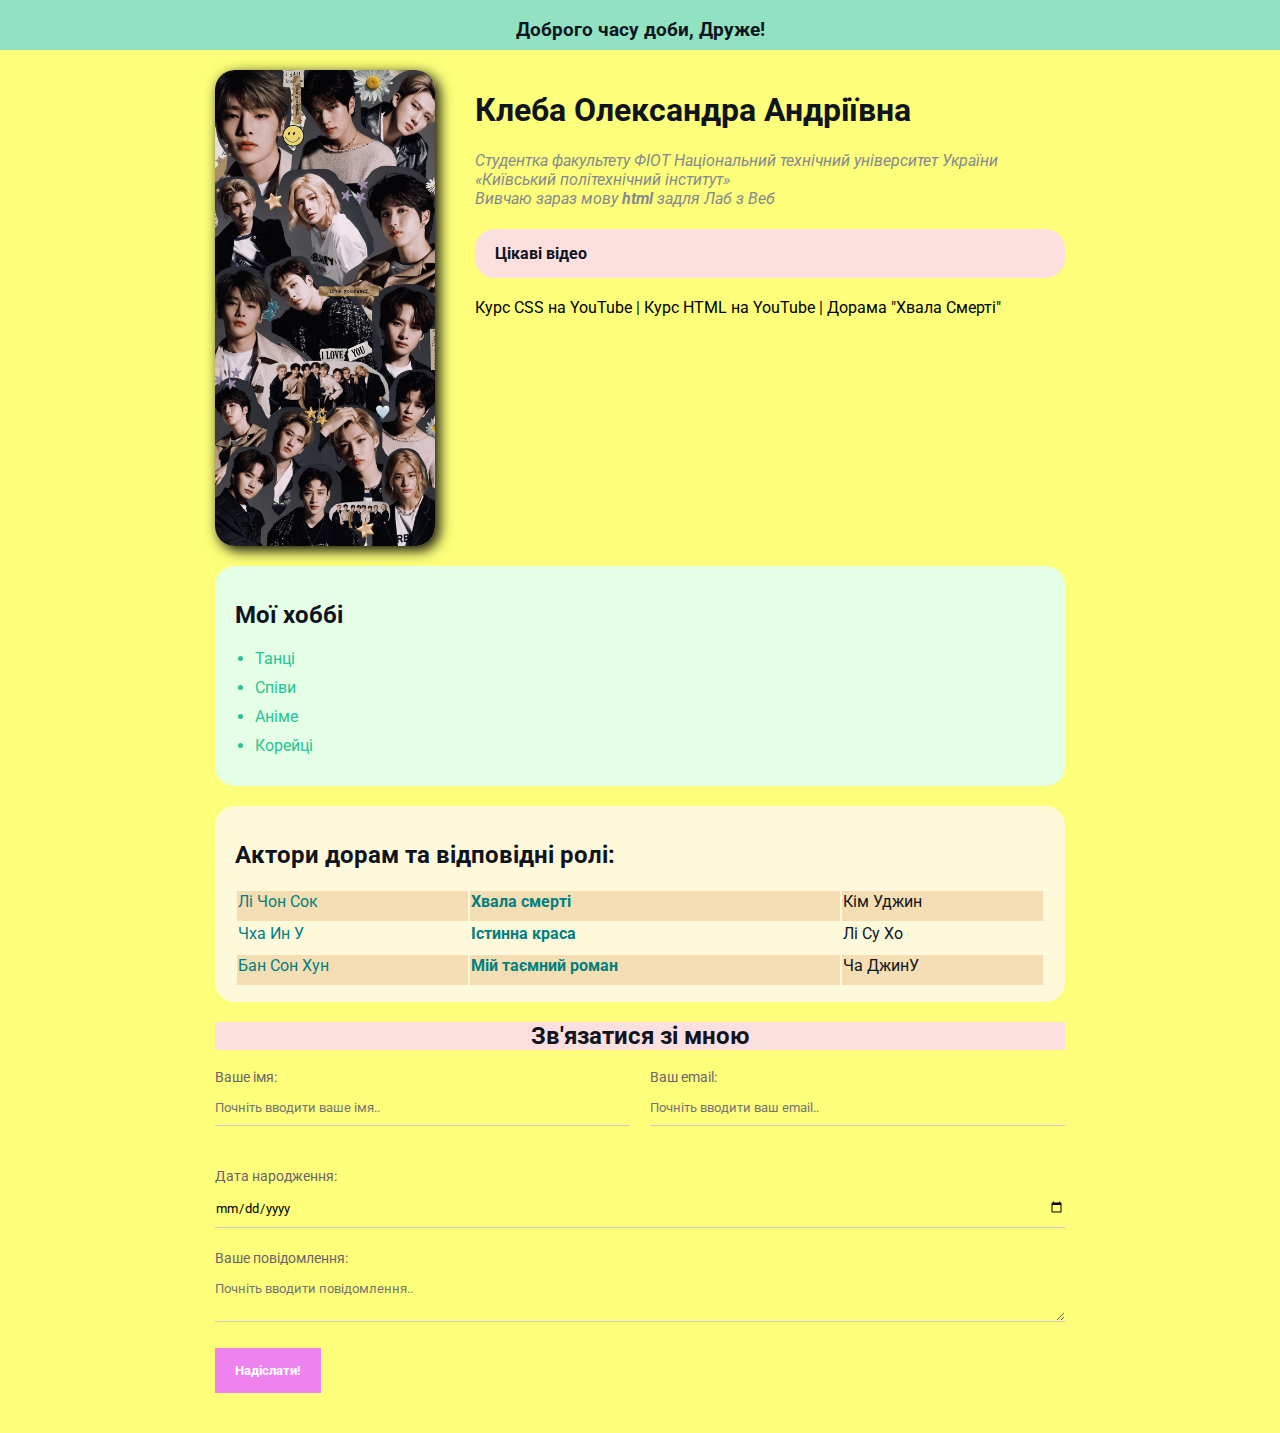
<file: index.html>
<!DOCTYPE html>
<html>
    <head>
        <meta charset="UTF-8">
        <title>Kami Tanpopo</title>
        <link  href="styles.css" rel="stylesheet"/>
    </head>
    
    <body>
        <div class="container">
            <div class="info">
                <img src="HD-wallpaper-skz-love-skz-stray-kids.jpg" alt="тут фото SKZ"
                    class ="imgSKZ"/></td>

                <div class="info-text">
                    <h1>Клеба Олександра Андріївна</h1>
                    <p><em>Студентка факультету ФІОТ Національний технічний університет України 
                    «Київський політехнічний інститут»</em></p>
                    <p>Вивчаю зараз мову <strong>html</strong> задля Лаб з Веб</p>
                
                    <h4 class="card bg-red">Цікаві відео</h4>
                        <a href="https://www.youtube.com/watch?v=SpCUuyZZTp8" target="_blanc">Курс CSS на YouTube</a>
                        |
                        <a href="https://www.youtube.com/watch?v=DOEtVdkKwcU&list=TLPQMDUxMDIwMjHErlsmn__AyA&index=3" >Курс HTML на YouTube</a>
                        |
                        <a href="https://doramatv.live/the_hymn_of_death/series2" target="_blanc">Дорама "Хвала Смерті"</a>
                    </div>
            </div>   

            <div class="card bg-green">
                <h2>Мої хоббі</h2>

                <ol class="list">
                    <li>Танці</li>
                    <li>Співи</li>
                    <li><a href="anime.html">Аніме</a></li>
                    <li>Корейці </li>
                </ol>
            </div>  

            <div class="card bg-yellow">
                <h2>Актори дорам та відповідні ролі:</h2>
                <table class="table">
                    <tr>
                        <td>Лі Чон Сок</td>
                        <td>Хвала смерті</td>
                        <td>Кім Уджин</td>
                    </tr>
                    <tr>
                        <td>Чха Ин У</td>
                        <td>Істинна краса</td>
                        <td>Лі Су Хо</td>
                    </tr>
                    <tr>
                        <td>Бан Сон Хун</td>
                        <td>Мій таємний роман</td>
                        <td>Ча ДжинУ</td>
                    </tr>
                </table>
            </div>
            
            <div class="contact">
                <h2 class = "bg-red">Зв'язатися зі мною</h2>

                <form action="/">
                    <div class="row">
                        <div class="form-group">
                            <label for="name">Ваше імя:</label>
                            <input type="text" id="name" placeholder="Почніть вводити ваше імя..">
                        </div>
                        <div class="form-group">
                            <label for="email">Ваш email:</label>
                            <input type="email" id="email" placeholder="Почніть вводити ваш email..">
                        </div>
                    </div>

                    <div class="form-group">
                        <label for="date">Дата народження:</label>
                        <input type="date" id="date" placeholder="Почніть вводити вашу дату народження..">
                    </div>
                    <div class="form-group">
                        <label for="text">Ваше повідомлення:</label>
                        <textarea id="text" placeholder="Почніть вводити повідомлення.."></textarea>
                    </div>
                    <input class="btn" type="submit" value="Надіслати!" rows="2" cols="6">
                </form>
            </div> 
            
            <div class="box">
                <h3>Доброго часу доби, Друже!</h3>
            </div>
        </div>

        <!-- <div style="margin-bottom: 500px;"></div> -->
    </body>
</html>
</file>
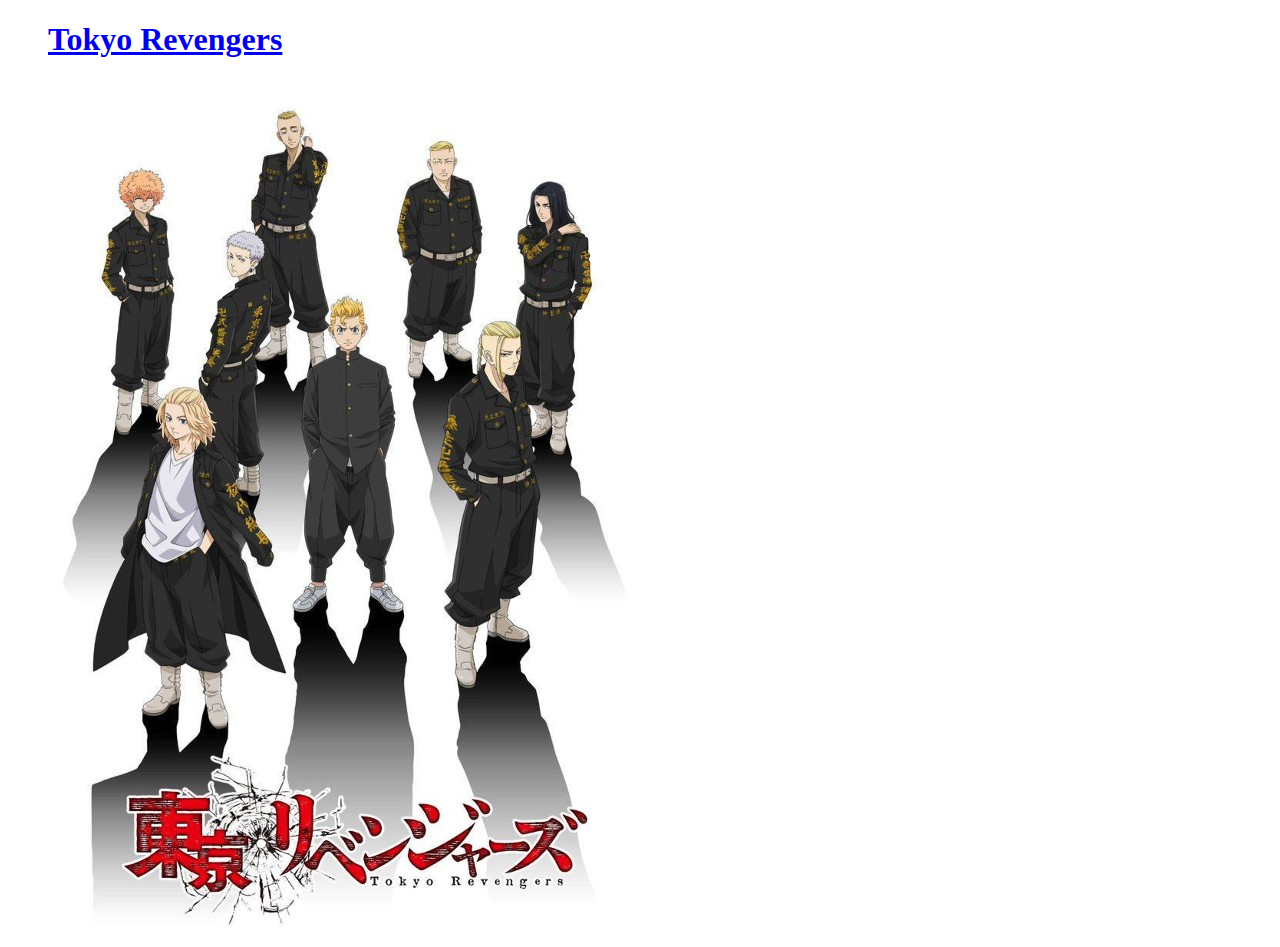
<file: anime.html>
<!DOCTYPE html>
<html>
<head>
    <meta charset="UTF-8">
    <title>Anime</title>
</head>
<body>
    <ul>
        <a href="https://yummyanime.club/catalog/item/tokijskie-mstiteli"><h1>Tokyo Revengers</h1></a>
        <p>
            <img src="anime.jpg" alt="*постер з аніме*"/>
        </p>
    </ul>
</body>
</html>
</file>
<file: styles.css>
@import url('https://fonts.googleapis.com/css2?family=Roboto&display=swap');

body {
    background: rgb(253, 255, 122);
    color: #0f141e;

    font-size: 16px;
    font-weight: normal;
    font-family: 'Roboto', 'delf-serif'; 
    /* font: normal 16px 'Roboto', 'sens-serif'; */

    /* font-family:'Trebuchet MS', 'Lucida Sans Unicode', 'Lucida Grande', 'Lucida Sans', Arial, sans-serif; */
}

a{
    color: black;
    text-decoration: none;
}

a:hover{
    text-decoration: underline;
}
a:active{
    color: violet;
}


.imgSKZ{
    width: 220px;
    border-radius: 20px;
    box-shadow: 4px 4px 14px rgba(0, 0, 0, 10);
}

.info{
    display: flex;
    margin-bottom: 20px;
}

@media(max-width: 700px){
    .info{
        display: block;
        text-align: center;
    }
}

.info-text{
    margin-left:40px;
}

.info-text h4{
    margin-bottom:20px;
}

.info p {
    color:#86898f;
    margin: 0;
    font-style: italic;
    text-decoration: none;
    /* text-transform: capitalize; 
    letter-spacing: 4px;
    word-spacing: 20px;*/
}

.container{
    margin:40px auto;
    max-width:850px;
    padding-top: 30px;
}

.bg-yellow{
    background: #fff9dc;
}

.bg-green{
    background: #e5ffe7;
}

.bg-red{
    background: #fcdfdf;
}
.card{
    padding:15px 20px;
    
    margin-bottom: 20px;
    border-radius: 20px;
}

.card h2{
    margin-bottom: 20px;
}

.list{
    padding: 0 20px;
    list-style:disc;
}

.list li{
    color:rgb(38, 197, 150);
    margin-bottom: 10px;
}

.list li a{
    color:rgb(38, 197, 150);
}
.list li a:active{
    color: violet;
}

.table{
    width:100%;
}

.table td{
    padding-bottom: 10px;
}

.table td:nth-child(2){
    color:teal;
    font-weight: bold;
}
.table td:nth-child(1){
    color:teal;
}
.table tr:nth-child(odd){  /*even - чётные строки      odd - нечётные строки*/
    background:wheat;
}

.contact h2{
    text-align: center;
}

.form-group label{
    display:block;
    font-size: 14px;
    color:rgb(109, 99, 109);
}

.form-group input,
.form-group textarea{
    width:100%;
    box-sizing: border-box;
    border: none;
    background: transparent;
    border-bottom: 1px solid #ccc;
    margin-bottom: 22px;
    color:#000;
    padding:15px 0 10px;
    outline:none;
    font-family: inherit;
}

.row{
    display: flex;
    margin-bottom: 20px;
}

.row > .form-group{
    width:50%;
}

.row > .form-group:first-child{
    margin-right: 20px;
}

.btn{
    background: violet;
    color:#fff;
    font-weight: bold;
    padding: 15px 20px;
    border:none;
    font-family: inherit;
    cursor: pointer;
}
.btn:hover{
    opacity:0.8;
}
.btn:active{
    color:black;
}

/* Position */

/* .position{
    position: relative;
    border: 4px solid black;
    margin-top: 40px;
    padding: 20px;
    height: 300px;
} */

.box{
    position: fixed;
    top:0;
    left:0px;
    /* bottom:150px;
    left:20px; */
    width: 100%;
    height: 50px;
    background: rgb(144, 226, 195);
    text-align: center;
}



/*Box Models
.videos{
    background: rgb(142, 255, 77);
    //padding: 15px;
    //padding: 15px 20px 25px 30px;верх, право, низ, ліво
    padding: 15px 40px;     //верх+низ, ліво+право
    margin: 20px;
    border: 5px solid rgb(255, 197, 197);
    border-top-style: dotted;
    border-top-width: 10px;
    border-bottom-style: dotted;
    border-bottom-width: 10px;
}*/

/* .box-model > div{
    float: left;
    background: black;
    height: 200px;
    border:4px solid red;
    width: 25%;
    box-sizing: border-box;
} */
</file>
